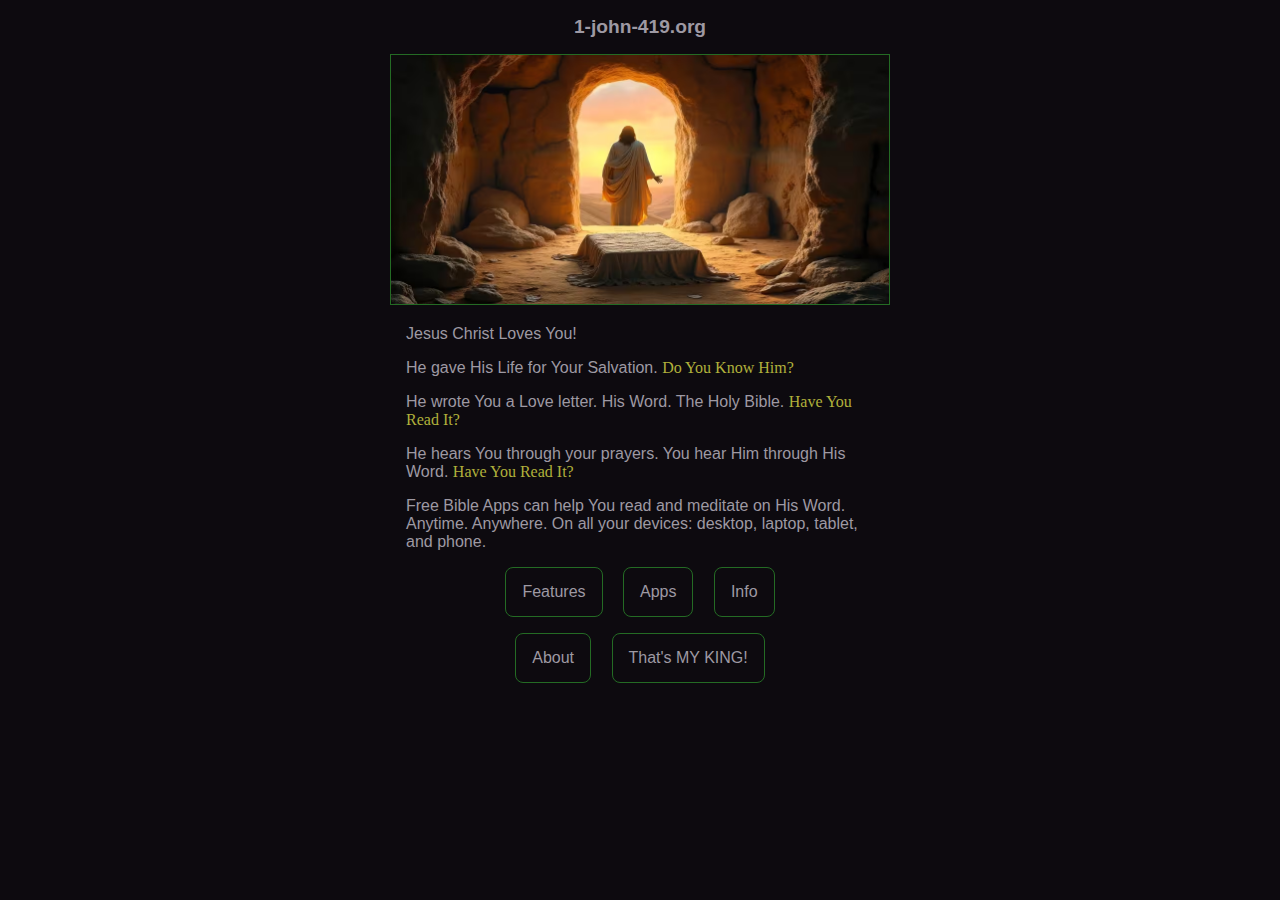
<file: index.html>
<!doctype html>
<html lang="en">

<head>
  <link rel="apple-touch-icon" href="/icon/apple-touch-icon.png">
  <link rel="canonical" href="https://1-john-419.org/">
  <link rel="icon" href="/favicon.ico" sizes="48x48">
  <link rel="icon" href="/favicon.svg" sizes="any" type="image/svg+xml">
  <link rel="manifest" href="/site.webmanifest">
  <link rel="stylesheet" href="/css/home.css">
  <meta charset="UTF-8">
  <meta name="description" content="Free Bible Apps can help You read and meditate on His Word. Anytime. Anywhere. On all your devices: desktop, laptop, tablet, and phone.">
  <meta name="robots" content="index, follow">
  <meta name="viewport" content="width=device-width, initial-scale=1.0">
  <title>Read His Word. Anytime. Anywhere. Any device.</title>

  <meta property="og:description" content="Free Bible Apps can help You read and meditate on His Word. Anytime. Anywhere. On all your devices: desktop, laptop, tablet, and phone.">
  <meta property="og:image" content="https://1-john-419.org/img/the-king-1000.avif">
  <meta property="og:image:height" content="500">
  <meta property="og:image:width" content="1000">
  <meta property="og:title" content="Read His Word. Anytime. Anywhere. Any device.">
  <meta property="og:type" content="website">
  <meta property="og:url" content="https://1-john-419.org/">

  <meta name="twitter:card" content="summary_large_image">
  <meta name="twitter:description" content="Free Bible Apps can help You read and meditate on His Word. Anytime. Anywhere. On all your devices: desktop, laptop, tablet, and phone.">
  <meta name="twitter:image" content="https://1-john-419.org/img/the-king-1000.avif">
  <meta name="twitter:image:height" content="500">
  <meta name="twitter:image:width" content="1000">
  <meta name="twitter:title" content="Read His Word. Anytime. Anywhere. Any device.">
  <meta name="twitter:url" content="https://1-john-419.org/">

  <script type="application/ld+json">
    {
      "@context":"https://schema.org",
      "@graph":[
        {
          "@type":"Organization",
          "description":"Discover a collection of free, open-source Bible Apps designed for mobile and offline use. Deepen your faith and explore scripture anytime, anywhere, any device.",
          "email":"github.1john419@gmail.com",
          "logo":"https://1-john-419.org/img/kjv-icon.svg",
          "name":"Free Bible Apps",
          "url":"https://1-john-419.org/"
        },
        {
          "@type":"Organization",
          "description":"Discover a collection of free, open-source Bible Apps designed for mobile and offline use. Deepen your faith and explore scripture anytime, anywhere, any device.",
          "email":"github.1john419@gmail.com",
          "logo":"https://1-john-419.org/img/kjv-icon.svg",
          "name":"1-john-419.org",
          "url":"https://1-john-419.org/"
        },
        {
          "@type":"WebPage",
          "inLanguage":"en-US",
          "name":"Free Bible Apps",
          "url":"https://1-john-419.org/"
        },
        {
          "@context":"https://schema.org",
          "@type":"WebApplication",
          "applicationCategory":"BrowserApplication",
          "browserRequirements":"Latest version of a Chromium-based browser or latest version of the Safari browser",
          "description":"Discover a collection of free, open-source Bible Apps designed for mobile and offline use. Deepen your faith and explore scripture anytime, anywhere, any device.",
          "featureList":"https://1-john-419.org/features",
          "installUrl":"https://kjv.1-john-419.org/",
          "name":"KJV - King James",
          "offers":[
            {
              "@type":"Offer",
              "price":"0"
            }
          ],
          "operatingSystem":"Android, iOS, Linux, macOS, Windows",
          "screenshot":"https://1-john-419.org/img/ss-kjv.png",
          "url":"https://1-john-419.org/"
        },
        {
          "@context":"https://schema.org",
          "@type":"WebApplication",
          "applicationCategory":"BrowserApplication",
          "browserRequirements":"Latest version of a Chromium-based browser or latest version of the Safari browser",
          "description":"Discover a collection of free, open-source Bible Apps designed for mobile and offline use. Deepen your faith and explore scripture anytime, anywhere, any device.",
          "featureList":"https://1-john-419.org/features",
          "installUrl":"https://kjs.1-john-419.org/",
          "name":"KJS - King James with Strong",
          "offers":[
            {
              "@type":"Offer",
              "price":"0"
            }
          ],
          "operatingSystem":"Android, iOS, Linux, macOS, Windows",
          "screenshot":"https://1-john-419.org/img/ss-kjs.png",
          "url":"https://1-john-419.org/"
        },
        {
          "@context":"https://schema.org",
          "@type":"WebApplication",
          "applicationCategory":"BrowserApplication",
          "browserRequirements":"Latest version of a Chromium-based browser or latest version of the Safari browser",
          "description":"Discover a collection of free, open-source Bible Apps designed for mobile and offline use. Deepen your faith and explore scripture anytime, anywhere, any device.",
          "featureList":"https://1-john-419.org/features",
          "installUrl":"https://kja.1-john-419.org/",
          "name":"KJA - King James Apocrypha",
          "offers":[
            {
              "@type":"Offer",
              "price":"0"        }
          ],
          "operatingSystem":"Android, iOS, Linux, macOS, Windows",
          "screenshot":"https://1-john-419.org/img/ss-kja.png",
          "url":"https://1-john-419.org/"
        }
      ]
    }
  </script>
</head>

<body>
  <header>
    <h1 class="center">1-john-419.org</h1>
  </header>
  <picture>
    <img alt="Empty Tomb" class="bg" src="/img/empty_tomb_1000.avif" width="1000" height="500">
  </picture>
  <div class="container">
    <p>Jesus Christ Loves You!</p>
    <p>He gave His Life for Your Salvation. <span class="highlight">Do You Know Him?</span></p>
    <p>He wrote You a Love letter. His Word. The Holy Bible. <span class="highlight">Have You Read It?</span>
    </p>
    <p>He hears You through your prayers. You hear Him through His Word. <span class="highlight">Have You Read It?</span>
    </p>
    <p>Free Bible Apps can help You read and meditate on His Word. Anytime. Anywhere. On all your devices: desktop, laptop, tablet, and phone.
    </p>
  </div>
  <div class="btn-bar">
    <a class="btn-link ml-zero" href="/features">Features</a>
    <a class="btn-link" href="/apps">Apps</a>
    <a class="btn-link" href="/info">Info</a>
  </div>
  <div class="btn-bar">
    <a class="btn-link ml-zero" href="/about">About</a>
    <a class="btn-link" href="/thats-my-king">That's MY KING!</a>
  </div>
  <!-- 100% privacy-first analytics -->
  <script async src="https://scripts.simpleanalyticscdn.com/latest.js"></script>
</body>

</html>
</file>
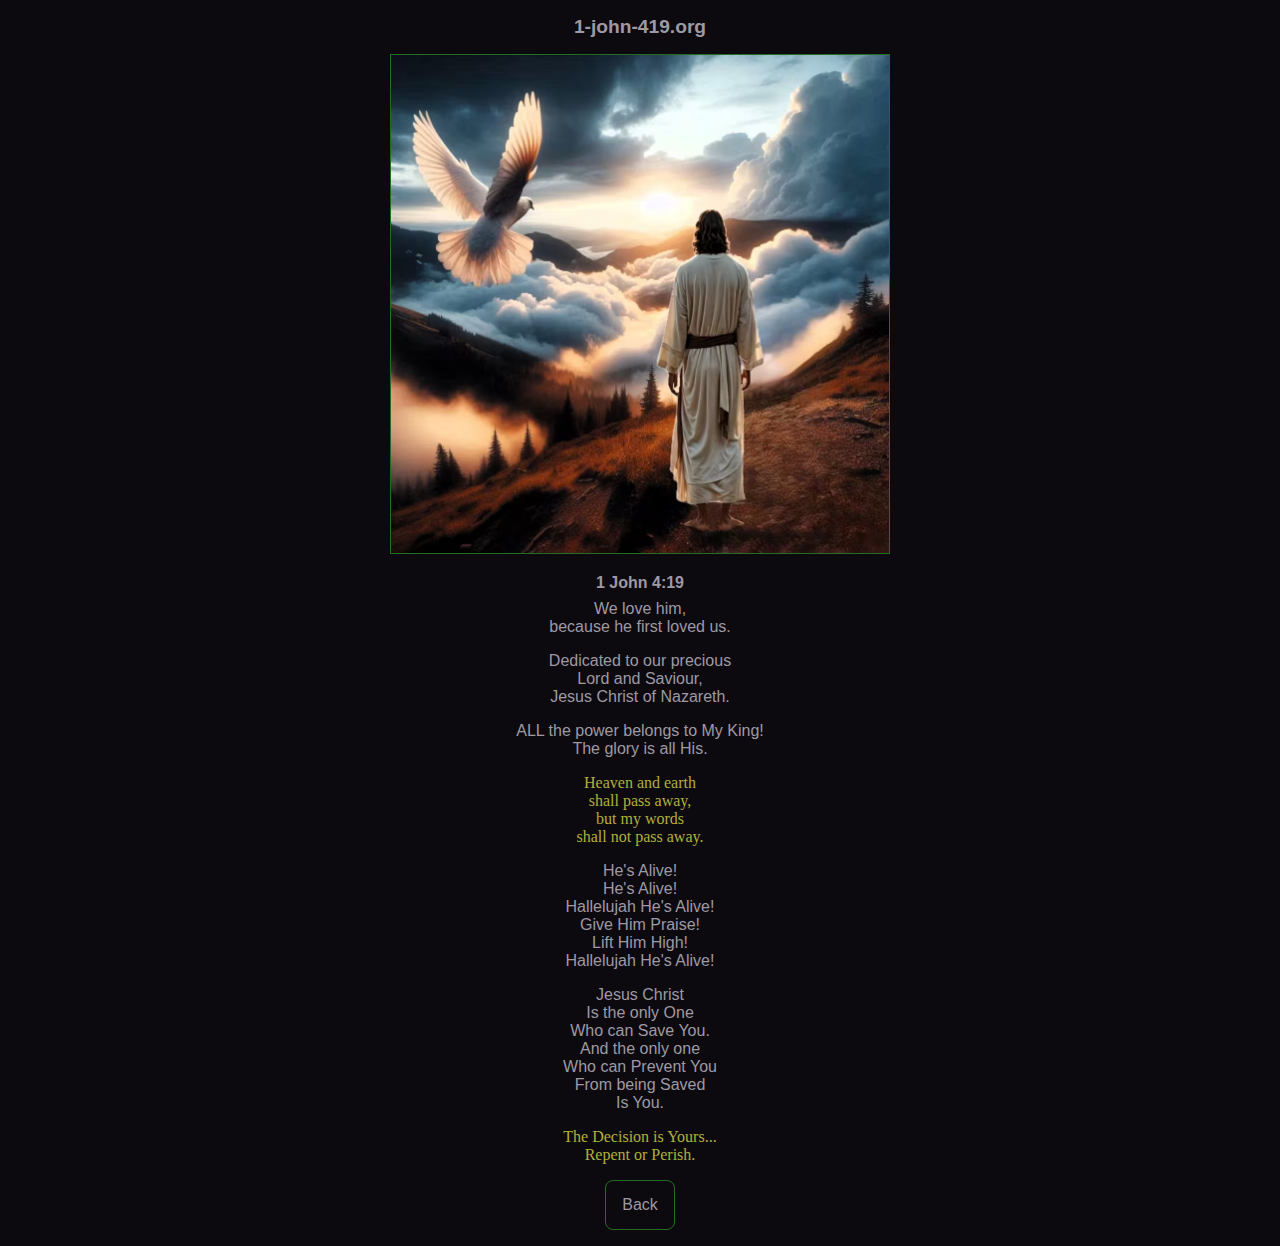
<file: about.html>
<!doctype html>
<html lang="en">

<head>
  <link rel="canonical" href="https://1-john-419.org/">
  <link rel="icon" href="/favicon.ico" sizes="48x48">
  <link rel="icon" href="/favicon.svg" sizes="any" type="image/svg+xml">
  <link rel="stylesheet" href="/css/home.css">
  <meta charset="UTF-8">
  <meta name="description" content="About Us @ 1-john-419.org.">
  <meta name="robots" content="index, follow">
  <meta name="viewport" content="width=device-width, initial-scale=1.0">
  <style>
  </style>
  <title>About - 1-john-419.org</title>
</head>

<body>
  <header>
    <h1 class="center">1-john-419.org</h1>
  </header>
  <picture>
    <img alt="The KING" class="bg" src="/img/the-king-1000.avif" width="1000" height="1000">
  </picture>
  <div class="center">
    <p>
      <span class="bold citation">1 John 4:19</span><br>
      <span>We love him,</span><br>
      <span>because he first loved us.</span>
    </p>
    <p>
      Dedicated to our precious<br>
      Lord and Saviour,<br>
      Jesus Christ of Nazareth.
    </p>
    <p>
      ALL the power belongs to My King!<br>
      The glory is all His.
    </p>
    <p class="highlight">
      Heaven and earth<br>
      shall pass away,<br>
      but my words<br>
      shall not pass away.
    </p>
    <p>
      He's Alive!<br>
      He's Alive!<br>
      Hallelujah He's Alive!<br>
      Give Him Praise!<br>
      Lift Him High!<br>
      Hallelujah He's Alive!
    </p>
    <p>
      Jesus Christ<br>
      Is the only One<br>
      Who can Save You.<br>
      And the only one<br>
      Who can Prevent You<br>
      From being Saved<br>
      Is You.
    </p>
    <p class="highlight">
      The Decision is Yours...<br>
      Repent or Perish.
    </p>
  </div>
  <div class="btn-bar">
    <a class="btn-link ml-zero" href="/">Back</a>
  </div>
</body>

</html>
</file>
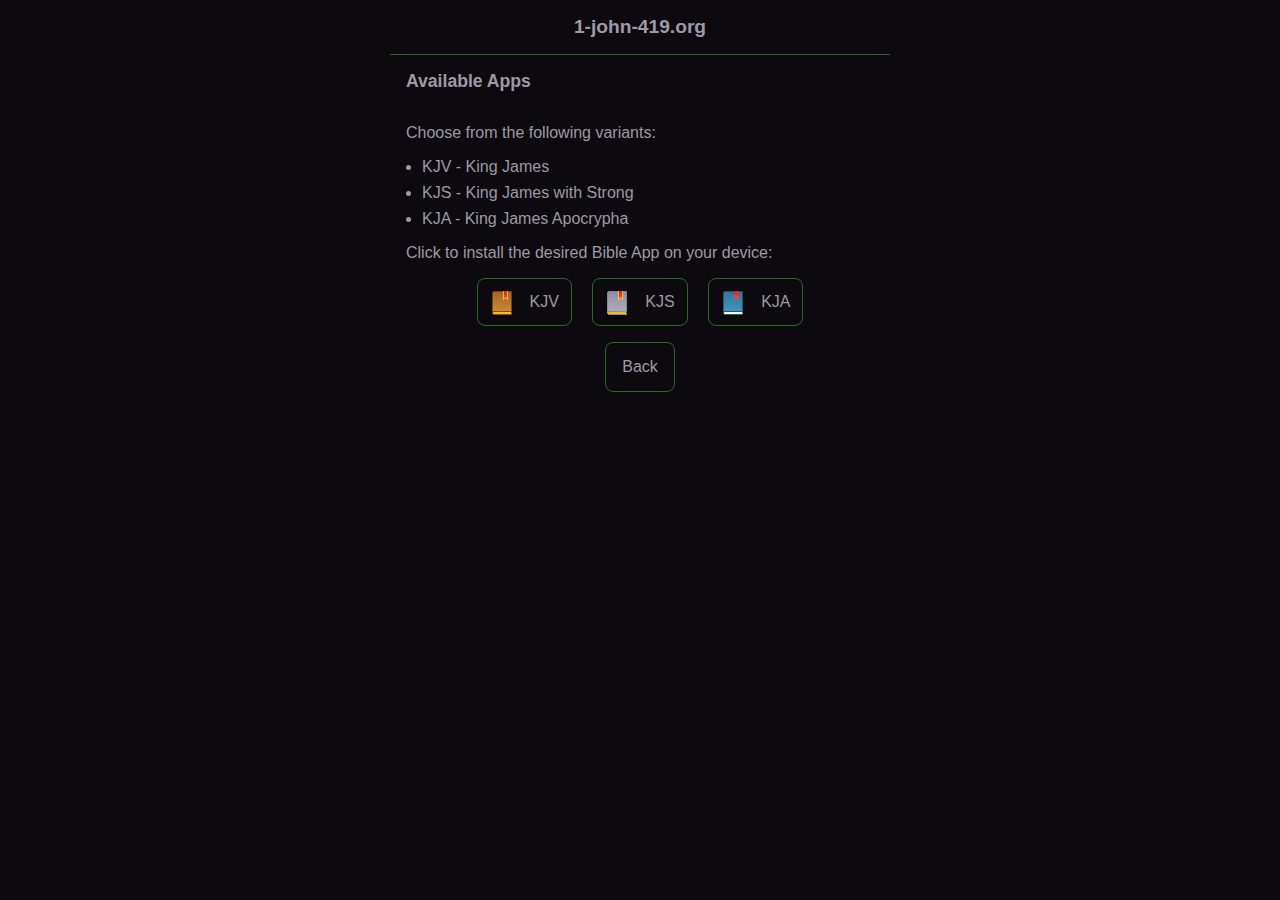
<file: apps.html>
<!doctype html>
<html lang="en">

<head>
  <link rel="canonical" href="https://1-john-419.org/">
  <link rel="icon" href="/favicon.ico" sizes="48x48">
  <link rel="icon" href="/favicon.svg" sizes="any" type="image/svg+xml">
  <link rel="stylesheet" href="/css/home.css">
  <meta charset="UTF-8">
  <meta name="description" content="Available Bible Apps @ 1-john-419.org.">
  <meta name="robots" content="index, follow">
  <meta name="viewport" content="width=device-width, initial-scale=1.0">
  <style>
  </style>
  <title>Available Apps - 1-john-419.org</title>
</head>

<body>
  <header>
    <h1 class="center sub">1-john-419.org</h1>
  </header>
  <h2>Available Apps</h2>
  <div class="container">
    <p>Choose from the following variants:</p>
    <ul>
      <li>KJV - King James</li>
      <li>KJS - King James with Strong</li>
      <li>KJA - King James Apocrypha</li>
    </ul>
    <p>Click to install the desired Bible App on your device:</p>
  </div>
  <div class="btn-bar">
    <a class="btn-link btn-svg ml-zero" href="https://kjv.1-john-419.org" target="_blank"><img src="/img/kjv-icon.svg" class="svg" alt="KJV icon">KJV</a>
    <a class="btn-link btn-svg" href="https://kjs.1-john-419.org" target="_blank"><img src="/img/kjs-icon.svg" class="svg" alt="KJS icon">KJS</a>
    <a class="btn-link btn-svg" href="https://kja.1-john-419.org" target="_blank"><img src="/img/kja-icon.svg" class="svg" alt="KJA icon">KJA</a>
  </div>
  <div class="btn-bar">
    <a class="btn-link ml-zero" href="/">Back</a>
  </div>
  <!-- 100% privacy-first analytics -->
  <script async src="https://scripts.simpleanalyticscdn.com/auto-events.js"></script>
</body>

</html>
</file>
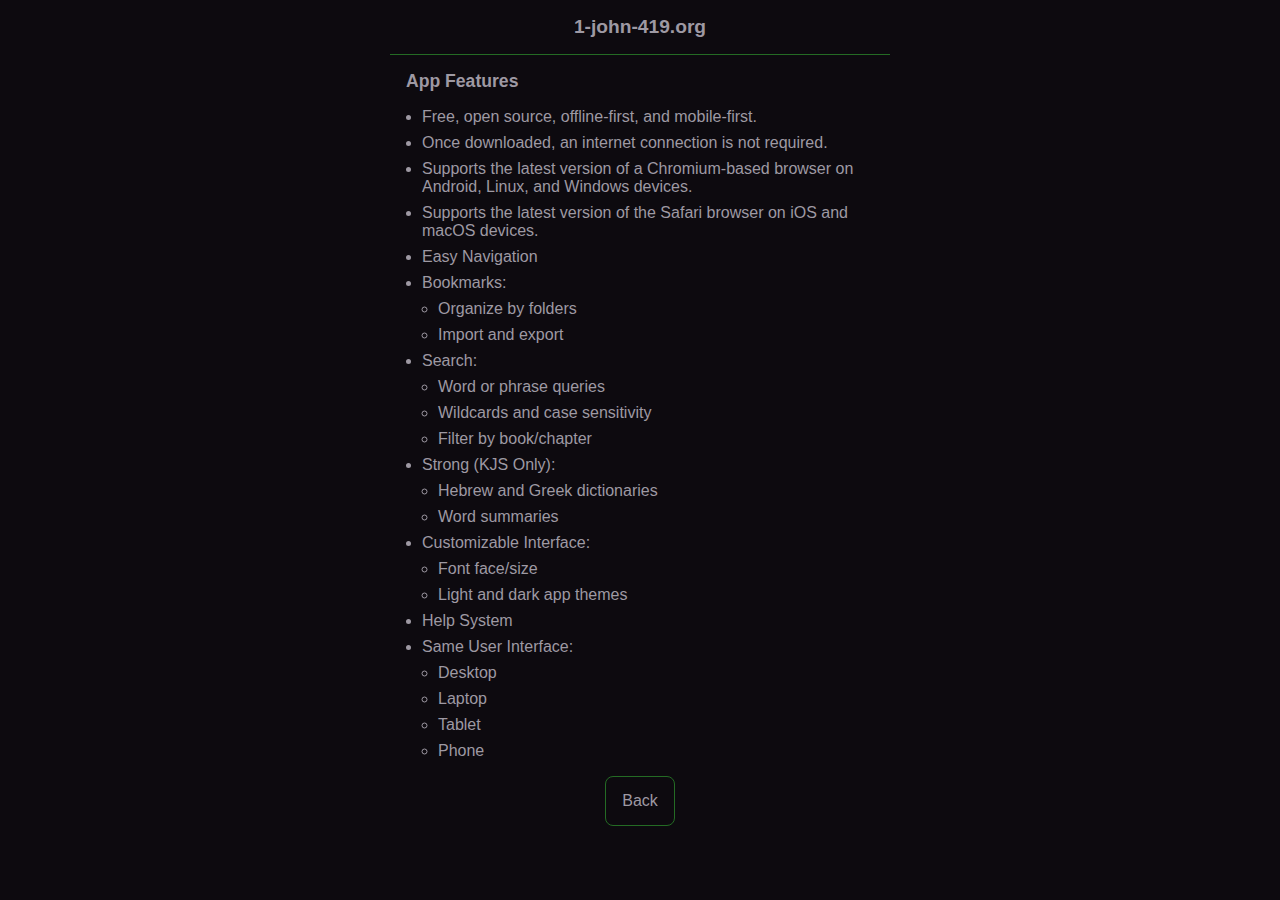
<file: features.html>
<!doctype html>
<html lang="en">

<head>
  <link rel="canonical" href="https://1-john-419.org/">
  <link rel="icon" href="/favicon.ico" sizes="48x48">
  <link rel="icon" href="/favicon.svg" sizes="any" type="image/svg+xml">
  <link rel="stylesheet" href="/css/home.css">
  <meta charset="UTF-8">
  <meta name="description" content="Bible App Features @ 1-john-419.org.">
  <meta name="robots" content="index, follow">
  <meta name="viewport" content="width=device-width, initial-scale=1.0">
  <style>
  </style>
  <title>App Features - 1-john-419.org</title>
</head>

<body>
  <header>
    <h1 class="center sub">1-john-419.org</h1>
  </header>
  <h2>App Features</h2>
  <div class="container">
    <ul>
      <li>Free, open source, offline-first, and mobile-first.</li>
      <li>Once downloaded, an internet connection is not required.</li>
      <li>Supports the latest version of a Chromium-based browser on Android, Linux, and Windows devices.</li>
      <li>Supports the latest version of the Safari browser on iOS and macOS devices.</li>
      <li>Easy Navigation</li>
      <li>Bookmarks:
        <ul>
          <li>Organize by folders</li>
          <li>Import and export</li>
        </ul>
      </li>
      <li>Search:
        <ul>
          <li>Word or phrase queries
          <li>Wildcards and case sensitivity</li>
          <li>Filter by book/chapter</li>
        </ul>
      </li>
      <li>Strong (KJS Only):
        <ul>
          <li>Hebrew and Greek dictionaries</li>
          <li>Word summaries</li>
        </ul>
      </li>
      <li>Customizable Interface:
        <ul>
          <li>Font face/size</li>
          <li>Light and dark app themes</li>
        </ul>
      </li>
      <li>Help System</li>
      <li>Same User Interface:
        <ul>
          <li>Desktop</li>
          <li>Laptop</li>
          <li>Tablet</li>
          <li>Phone</li>
        </ul>
      </li>
    </ul>
  </div>
  <div class="btn-bar">
    <a class="btn-link ml-zero" href="/">Back</a>
  </div>
</body>
</file>
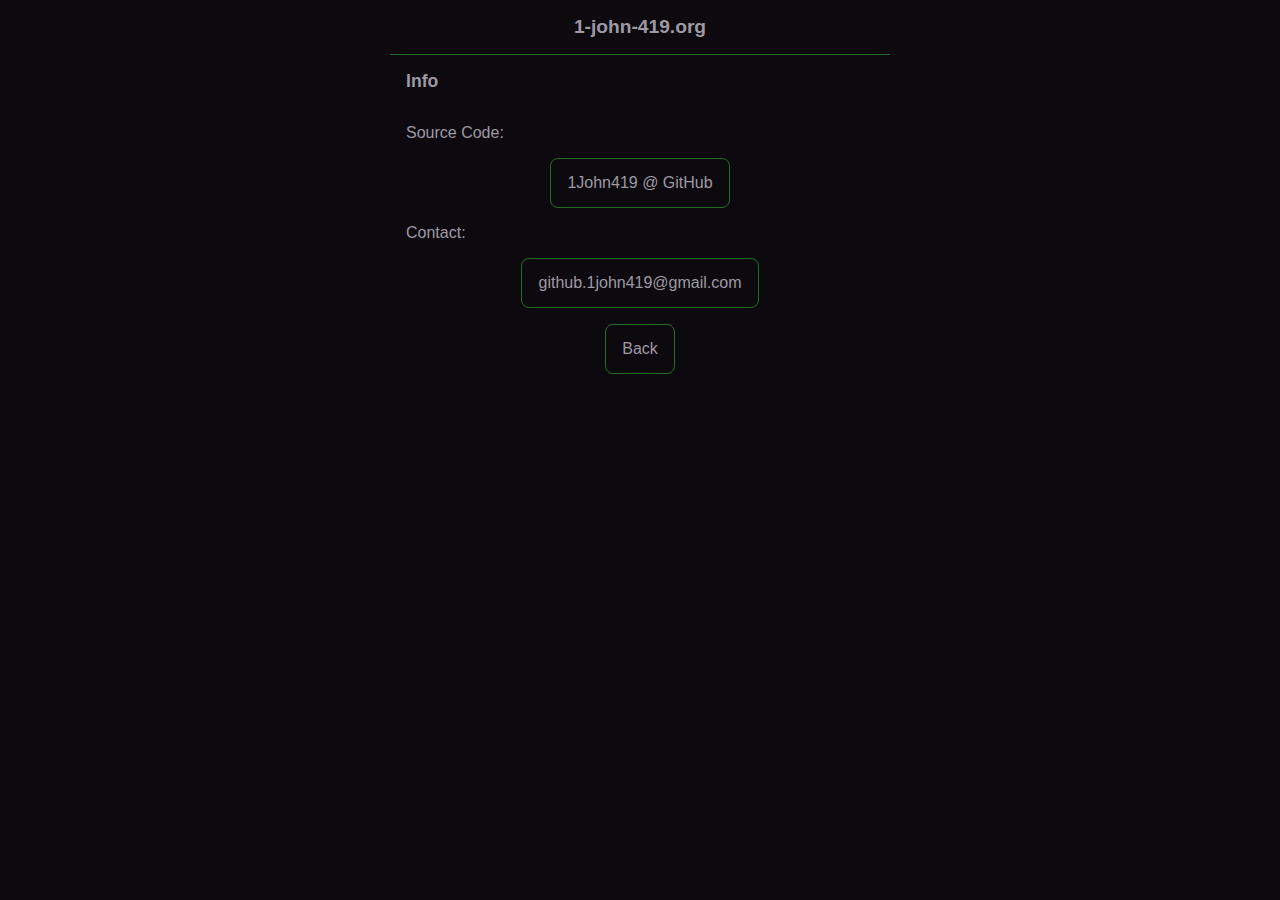
<file: info.html>
<!doctype html>
<html lang="en">

<head>
  <link rel="canonical" href="https://1-john-419.org/">
  <link rel="icon" href="/favicon.ico" sizes="48x48">
  <link rel="icon" href="/favicon.svg" sizes="any" type="image/svg+xml">
  <link rel="stylesheet" href="/css/home.css">
  <meta charset="UTF-8">
  <meta name="description" content="Source Code and Contact Info @ 1-john-419.org.">
  <meta name="robots" content="index, follow">
  <meta name="viewport" content="width=device-width, initial-scale=1.0">
  <style>
  </style>
  <title>Info - 1-john-419.org</title>
</head>

<body>
  <header>
    <h1 class="center sub">1-john-419.org</h1>
  </header>
  <h2>Info</h2>
  <div class="container">
    <p>Source Code:</p>
    <div class="btn-bar">
      <a class="btn-link ml-zero" href="https://github.com/1John419" target="_blank">1John419 @ GitHub</a>
    </div>
    <p>Contact:</p>
    <div class="btn-bar">
      <a class="btn-link ml-zero" href="mailto:github.1john419@gmail.com">github.1john419@gmail.com</a>
    </div>
  </div>
  <div class="btn-bar">
    <a class="btn-link ml-zero" href="/">Back</a>
  </div>
</body>

</html>
</file>
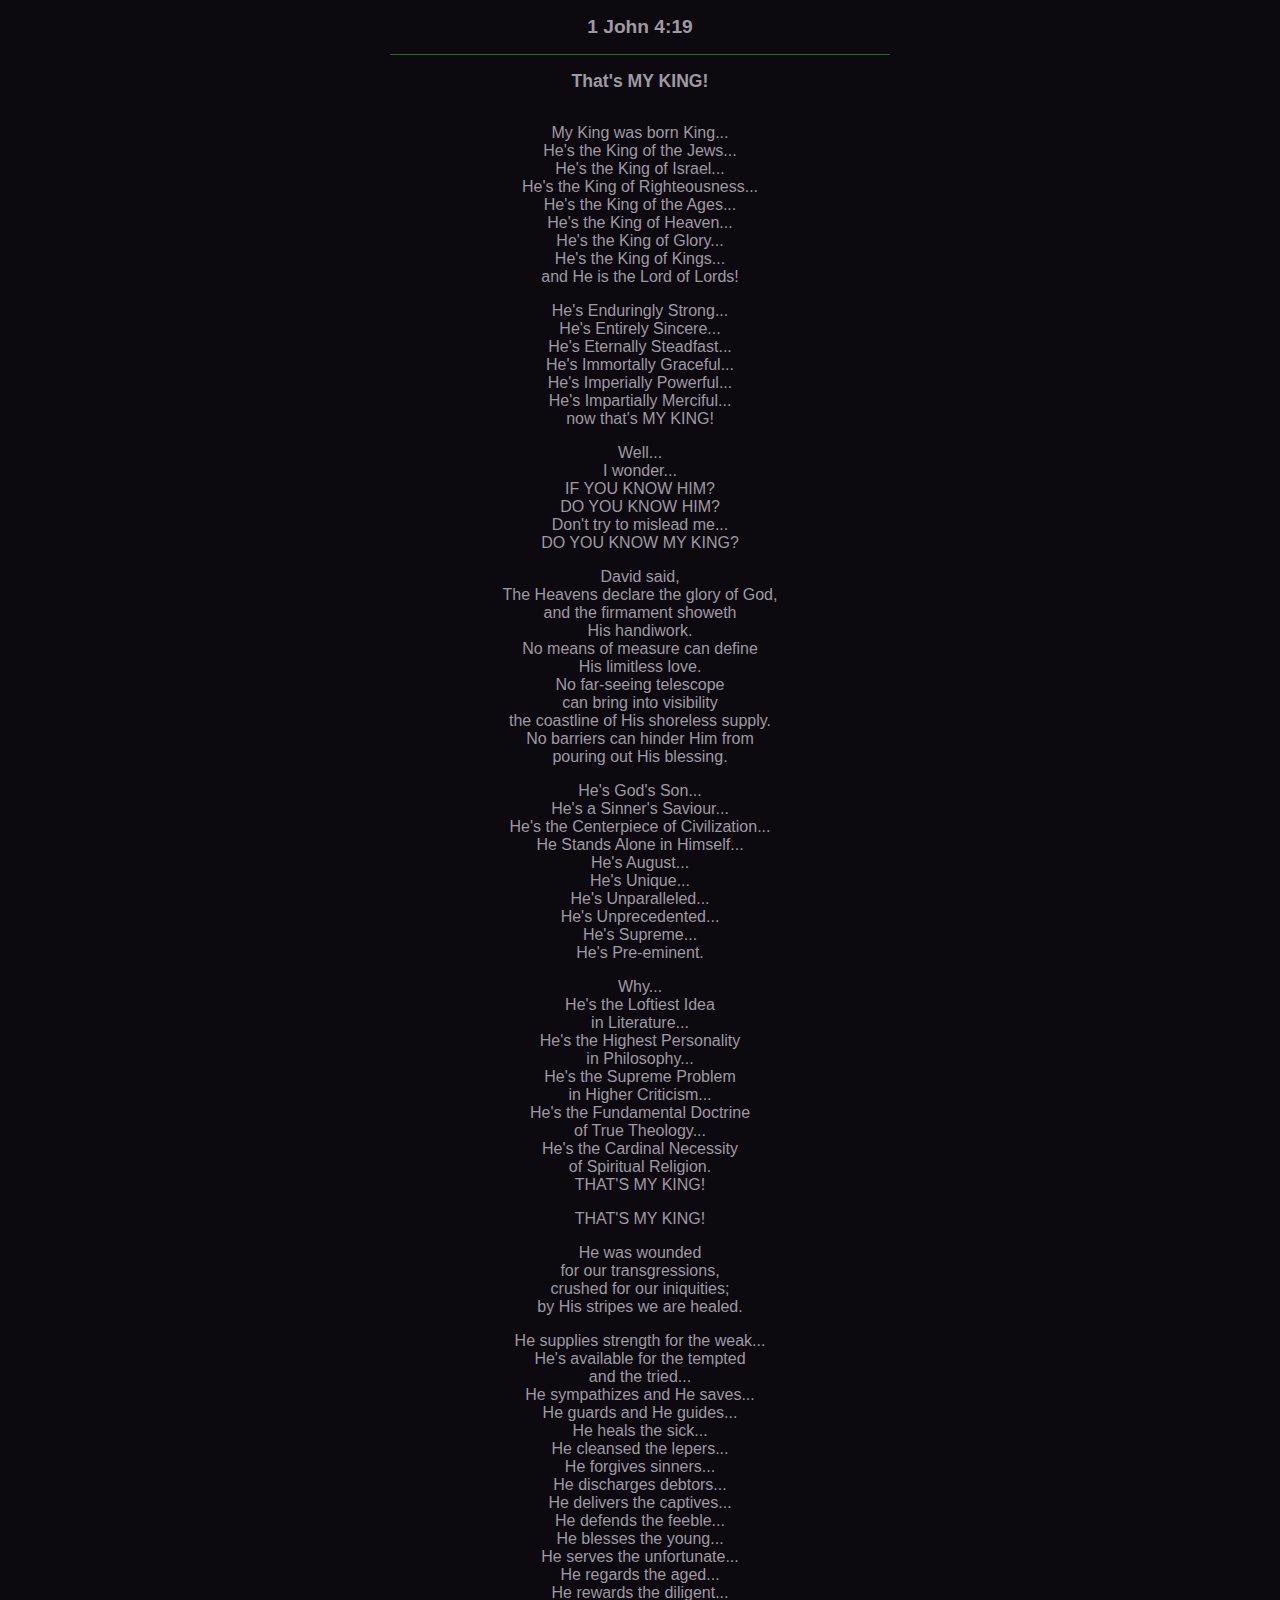
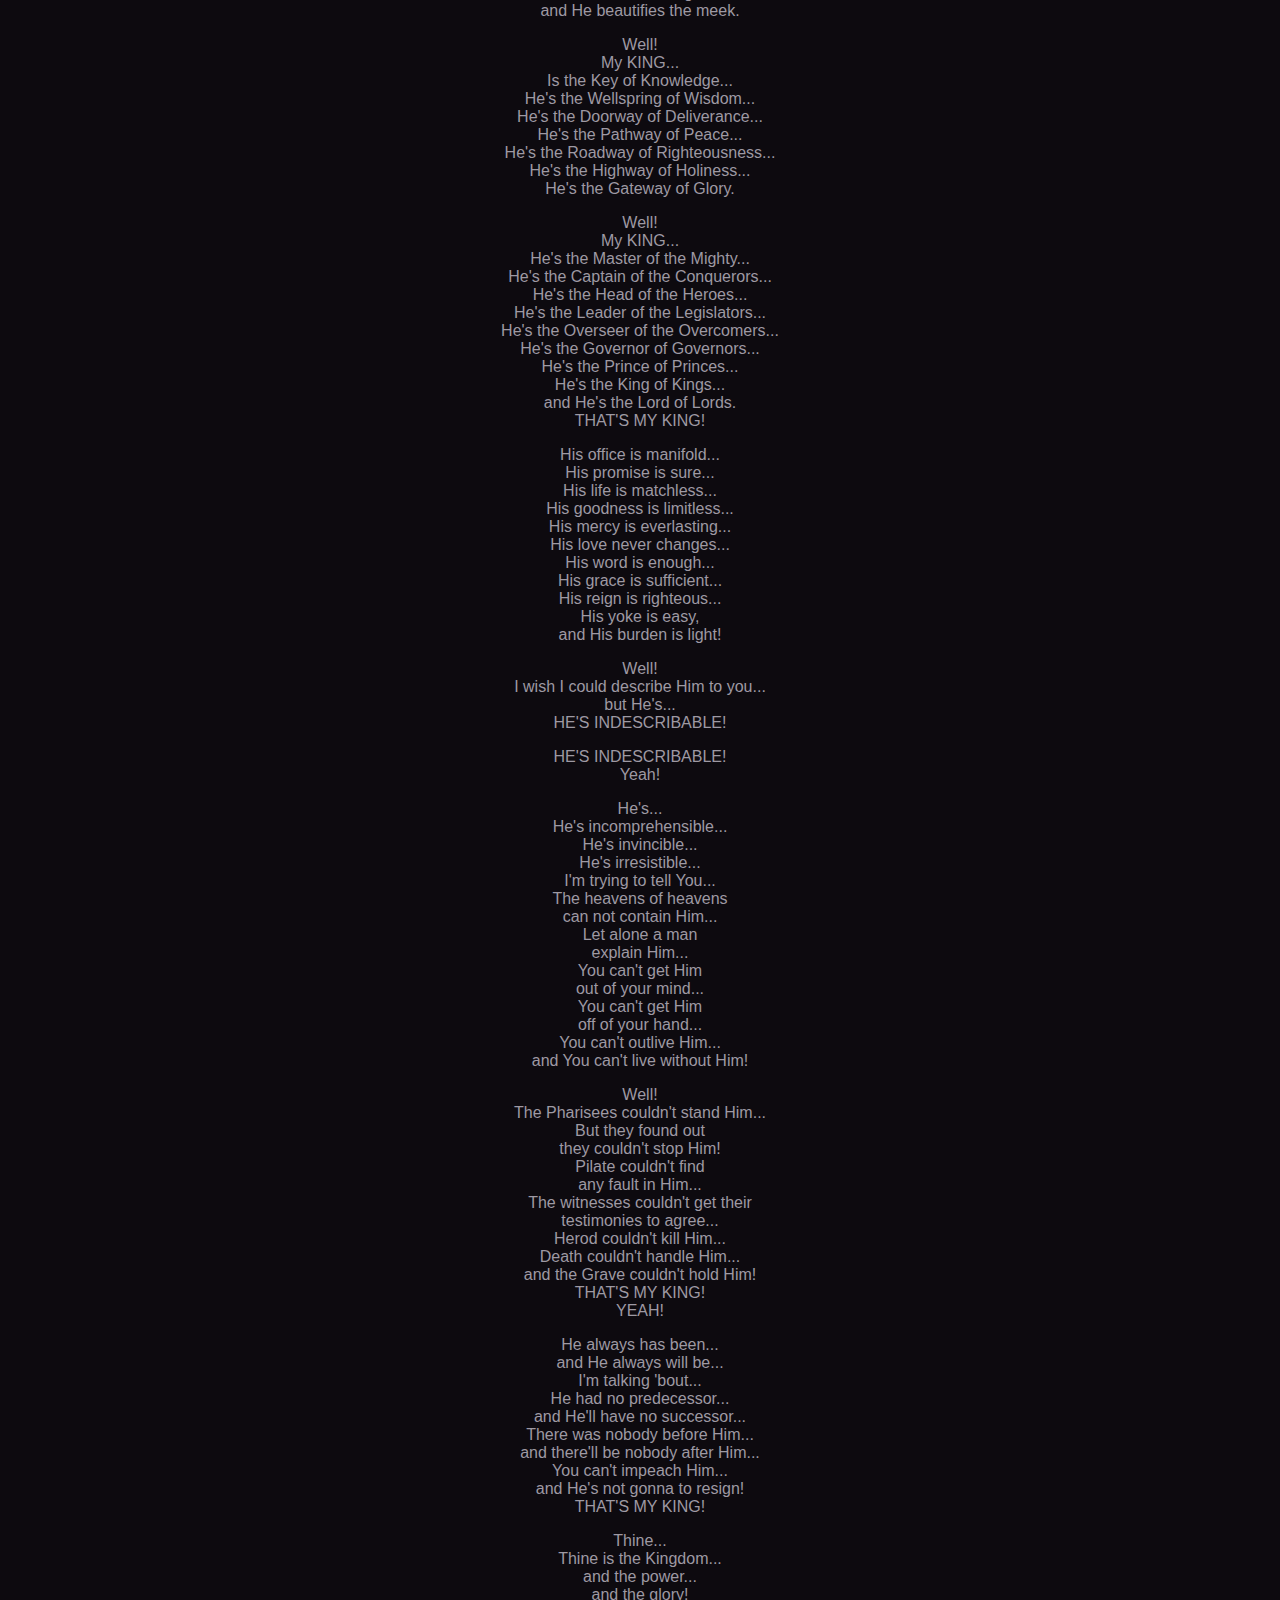
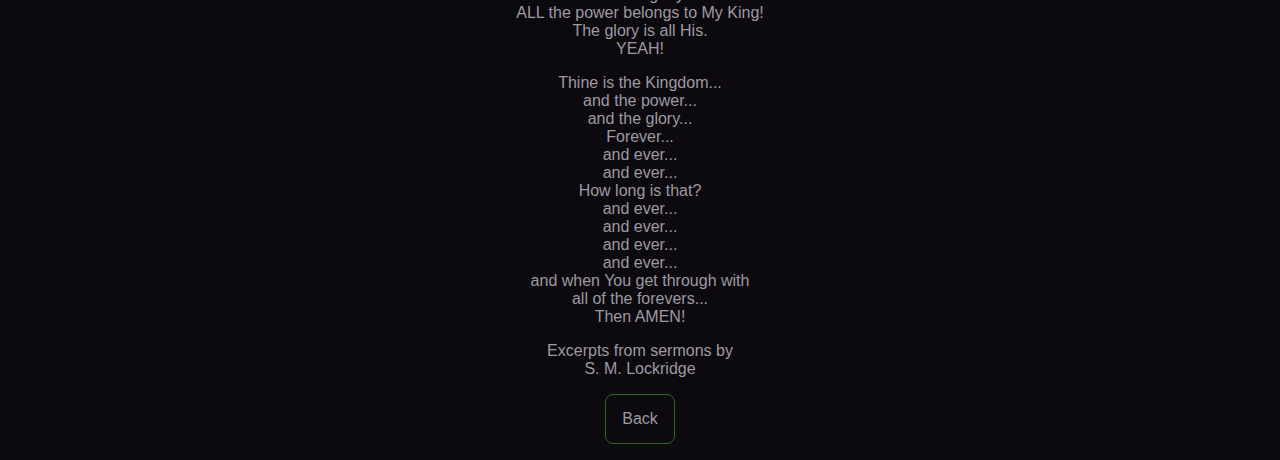
<file: thats-my-king.html>
<!doctype html>
<html lang="en">

<head>
  <link rel="canonical" href="https://1-john-419.org/">
  <link rel="icon" href="/favicon.ico" sizes="48x48">
  <link rel="icon" href="/favicon.svg" sizes="any" type="image/svg+xml">
  <link rel="stylesheet" href="/css/home.css">
  <meta charset="UTF-8">
  <meta name="description" content="That's MY KING! @ 1-john-419.org.">
  <meta name="robots" content="index, follow">
  <meta name="viewport" content="width=device-width, initial-scale=1.0">
  <style>
  </style>
  <title>That's MY KING! - 1-john-419.org</title>
</head>

<body>
  <header>
    <h1 class="center sub">1 John 4:19</h1>
  </header>
  <h2 class="center">That's MY KING!</h2>
  <div class="center">
    <p>
      My King was born King...<br>
      He's the King of the Jews...<br>
      He's the King of Israel...<br>
      He's the King of Righteousness...<br>
      He's the King of the Ages...<br>
      He's the King of Heaven...<br>
      He's the King of Glory...<br>
      He's the King of Kings...<br>
      and He is the Lord of Lords!
    </p>
    <p>
      He's Enduringly Strong...<br>
      He's Entirely Sincere...<br>
      He's Eternally Steadfast...<br>
      He's Immortally Graceful...<br>
      He's Imperially Powerful...<br>
      He's Impartially Merciful...<br>
      now that's MY KING!
    </p>
    <p>
      Well...<br>
      I wonder...<br>
      IF YOU KNOW HIM?<br>
      DO YOU KNOW HIM?<br>
      Don't try to mislead me...<br>
      DO YOU KNOW MY KING?
    </p>
    <p>
      David said,<br>
      The Heavens declare the glory of God,<br>
      and the firmament showeth<br>
      His handiwork.<br>
      No means of measure can define<br>
      His limitless love.<br>
      No far-seeing telescope<br>
      can bring into visibility<br>
      the coastline of His shoreless supply.<br>
      No barriers can hinder Him from<br>
      pouring out His blessing.
    </p>
    <p>
      He's God's Son...<br>
      He's a Sinner's Saviour...<br>
      He's the Centerpiece of Civilization...<br>
      He Stands Alone in Himself...<br>
      He's August...<br>
      He's Unique...<br>
      He's Unparalleled...<br>
      He's Unprecedented...<br>
      He's Supreme...<br>
      He's Pre-eminent.
    </p>
    <p>
      Why...<br>
      He's the Loftiest Idea<br>
      in Literature...<br>
      He's the Highest Personality<br>
      in Philosophy...<br>
      He's the Supreme Problem<br>
      in Higher Criticism...<br>
      He's the Fundamental Doctrine<br>
      of True Theology...<br>
      He's the Cardinal Necessity<br>
      of Spiritual Religion.<br>
      THAT'S MY KING!
    </p>
    <p>
      THAT'S MY KING!
    </p>
    <p>
      He was wounded<br>
      for our transgressions,<br>
      crushed for our iniquities;<br>
      by His stripes we are healed.
    </p>
    <p>
      He supplies strength for the weak...<br>
      He's available for the tempted<br>
      and the tried...<br>
      He sympathizes and He saves...<br>
      He guards and He guides...<br>
      He heals the sick...<br>
      He cleansed the lepers...<br>
      He forgives sinners...<br>
      He discharges debtors...<br>
      He delivers the captives...<br>
      He defends the feeble...<br>
      He blesses the young...<br>
      He serves the unfortunate...<br>
      He regards the aged...<br>
      He rewards the diligent...<br>
      and He beautifies the meek.
    </p>
    <p>
      Well!<br>
      My KING...<br>
      Is the Key of Knowledge...<br>
      He's the Wellspring of Wisdom...<br>
      He's the Doorway of Deliverance...<br>
      He's the Pathway of Peace...<br>
      He's the Roadway of Righteousness...<br>
      He's the Highway of Holiness...<br>
      He's the Gateway of Glory.
    </p>
    <p>
      Well!<br>
      My KING...<br>
      He's the Master of the Mighty...<br>
      He's the Captain of the Conquerors...<br>
      He's the Head of the Heroes...<br>
      He's the Leader of the Legislators...<br>
      He's the Overseer of the Overcomers...<br>
      He's the Governor of Governors...<br>
      He's the Prince of Princes...<br>
      He's the King of Kings...<br>
      and He's the Lord of Lords.<br>
      THAT'S MY KING!
    </p>
    <p>
      His office is manifold...<br>
      His promise is sure...<br>
      His life is matchless...<br>
      His goodness is limitless...<br>
      His mercy is everlasting...<br>
      His love never changes...<br>
      His word is enough...<br>
      His grace is sufficient...<br>
      His reign is righteous...<br>
      His yoke is easy,<br>
      and His burden is light!
    </p>
    <p>
      Well!<br>
      I wish I could describe Him to you...<br>
      but He's...<br>
      HE'S INDESCRIBABLE!
    </p>
    <p>
      HE'S INDESCRIBABLE!<br>
      Yeah!
    </p>
    <p>
      He's...<br>
      He's incomprehensible...<br>
      He's invincible...<br>
      He's irresistible...<br>
      I'm trying to tell You...<br>
      The heavens of heavens<br>
      can not contain Him...<br>
      Let alone a man<br>
      explain Him...<br>
      You can't get Him<br>
      out of your mind...<br>
      You can't get Him<br>
      off of your hand...<br>
      You can't outlive Him...<br>
      and You can't live without Him!
    </p>
    <p>
      Well!<br>
      The Pharisees couldn't stand Him...<br>
      But they found out <br>
      they couldn't stop Him!<br>
      Pilate couldn't find<br>
      any fault in Him...<br>
      The witnesses couldn't get their<br>
      testimonies to agree...<br>
      Herod couldn't kill Him...<br>
      Death couldn't handle Him...<br>
      and the Grave couldn't hold Him!<br>
      THAT'S MY KING!<br>
      YEAH!
    </p>
    <p>
      He always has been...<br>
      and He always will be...<br>
      I'm talking 'bout...<br>
      He had no predecessor...<br>
      and He'll have no successor...<br>
      There was nobody before Him...<br>
      and there'll be nobody after Him...<br>
      You can't impeach Him...<br>
      and He's not gonna to resign!<br>
      THAT'S MY KING!
    </p>
    <p>
      Thine...<br>
      Thine is the Kingdom...<br>
      and the power...<br>
      and the glory!<br>
      ALL the power belongs to My King!<br>
      The glory is all His.<br>
      YEAH!
    </p>
    <p>
      Thine is the Kingdom...<br>
      and the power...<br>
      and the glory...<br>
      Forever...<br>
      and ever...<br>
      and ever...<br>
      How long is that?<br>
      and ever...<br>
      and ever...<br>
      and ever...<br>
      and ever...<br>
      and when You get through with<br>
      all of the forevers...<br>
      Then AMEN!
    </p>
    <p>
      Excerpts from sermons by<br>
      S. M. Lockridge
    </p>
  </div>
  <div class="btn-bar">
    <a class="btn-link ml-zero" href="/">Back</a>
  </div>
</body>

</html>
</file>
<file: css/home.css>
*,
::before,
::after {
  box-sizing: inherit;
}

body {
  background-color: var(--bg);
  color: var(--fg);
  height: 100%;
  margin: 0;
  padding: 0;
}

body * {
  max-height: 1000000px;
}

div {
  margin-bottom: 1rem;
}

h1 {
  font-size: 1.2rem;
  font-weight: 700;
  margin: 0;
  padding: 1.0rem;
}

h2 {
  font-size: 1.1rem;
  font-weight: 700;
  margin: 0;
  padding: 1rem;
}

html {
  font-family: sans-serif;
  font-size: 16px;
  padding-left: calc(100vw - 100%);
}

li {
  margin-bottom: 0.5rem;
}

li ul {
  margin-top: 0.5rem;
}

ul {
  margin-top: 0;
  padding-inline-start: 1rem;
}

.bg {
  border: 1px solid var(--border);
  border-left: 0;
  border-right: 0;
  height: auto;
  width: 100%;
}

.bold {
  font-weight: bold;
}

.btn-bar {
  margin: 1.0rem;
  padding: 0;
  text-align: center;
}

.btn-link {
  border: 1px solid var(--border);
  border-radius: 0.5rem;
  cursor: pointer;
  color: var(--fg);
  display: inline-block;
  line-height: 1.0rem;
  margin: 0 0 0 1.0rem;
  padding: 1.0rem;
  text-decoration: none;
}

.btn-svg {
  height: 48px;
  padding: 0.75rem;
}

.center {
  text-align: center;
}

.citation {
  display: inline-block;
  margin-bottom: 0.5rem;
}

.container {
  padding: 0 1rem;
}

.highlight {
  color: var(--fg-green);
  font-family: serif;
  font-weight: 500;
}

.ml-zero {
  margin-left: 0;
}

:root {
  box-sizing: border-box;
  --bg: hsl(270, 20%, 5%);
  --border: hsl(120, 50%, 28%);
  --fg: hsl(270, 5%, 62%);
  --fg-green: hsl(60, 50%, 46%);
}

.svg {
  height: 24px;
  margin-right: 1.0rem;
  width: 24px;
  vertical-align: middle;
}

.sub {
  border-bottom: 1px solid var(--border);
}


@media screen and (min-width: 500px) {
  body {
    margin-left: auto;
    margin-right: auto;
    width: 500px;
  }

  .bg {
    border: 1px solid var(--border);
  }
}
</file>
